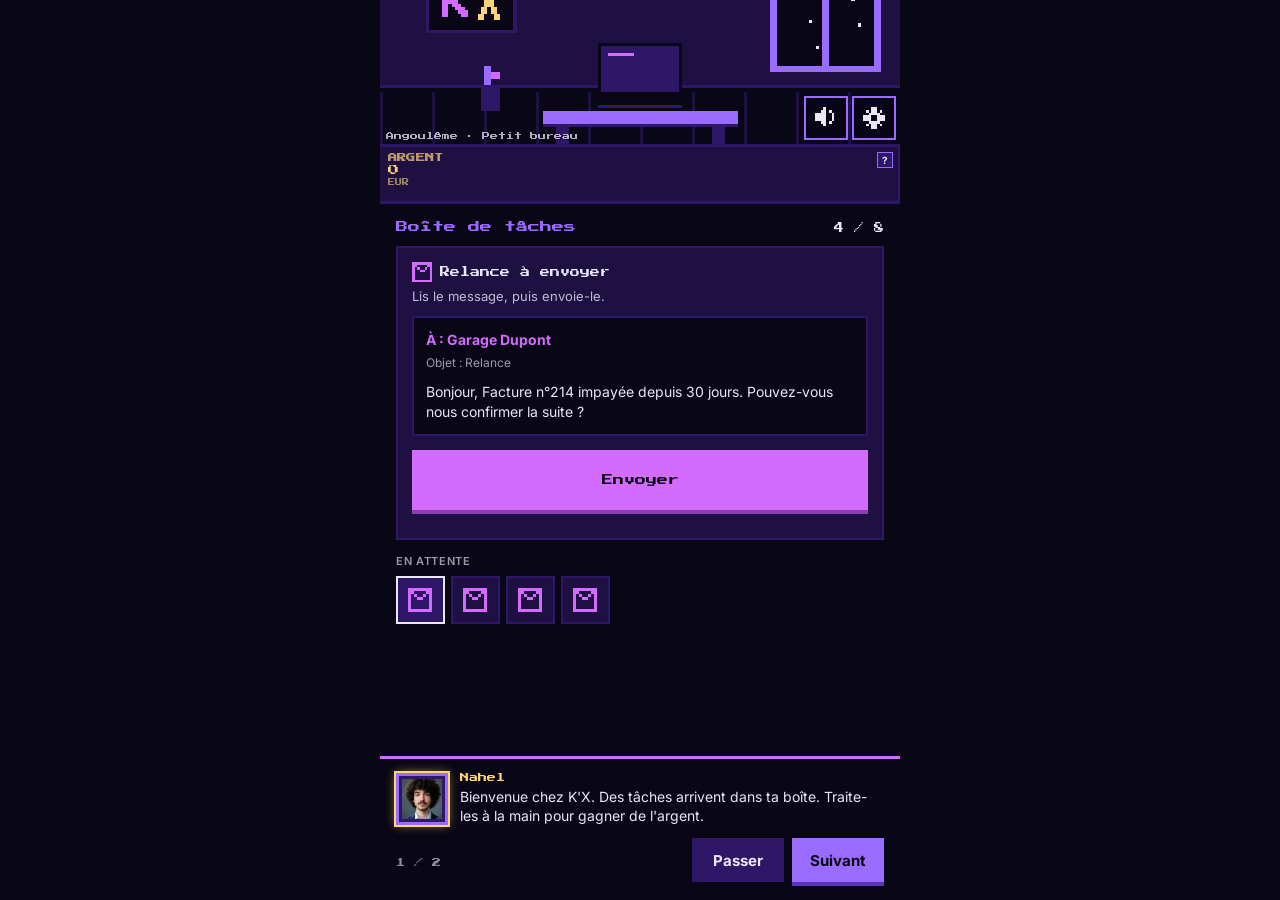
<file: index.html>
<!doctype html>
<html lang="fr">
<head>
<meta charset="utf-8">
<meta name="viewport" content="width=device-width,initial-scale=1,viewport-fit=cover,user-scalable=no">
<meta name="theme-color" content="#090615">
<meta name="mobile-web-app-capable" content="yes">
<meta name="apple-mobile-web-app-capable" content="yes">
<meta name="apple-mobile-web-app-status-bar-style" content="black-translucent">
<title>K'X Clicker</title>
<link rel="manifest" href="manifest.webmanifest">
<link rel="icon" href="assets/icons/icon-192.png">
<link rel="apple-touch-icon" href="assets/icons/icon-192.png">
<link rel="preload" href="assets/fonts/press-start-2p.woff2" as="font" type="font/woff2" crossorigin>
<link rel="stylesheet" href="css/style.css">
</head>
<body>
<div id="app">
  <header id="top">
    <div class="deskwrap">
      <canvas id="desk" aria-label="Bureau K'X"></canvas>
      <div class="deskbtns">
        <button id="btn-sound" class="iconbtn" aria-label="Couper le son"></button>
        <button id="btn-gear" class="iconbtn" aria-label="Réglages"></button>
      </div>
      <div id="desk-label" class="desklabel"></div>
      <div id="desk-hint" class="deskhint"></div>
      <div id="desk-streak" class="deskhint streakhint"></div>
    </div>
    <div class="counters">
      <button class="cnt gold" id="cell-money" data-help="money"><span class="lb">Argent</span><span class="val" id="c-money">0</span><span class="unit">EUR</span><i class="q">?</i></button>
      <button class="cnt" id="cell-hours" data-help="hours" hidden><span class="lb">Heures</span><span class="val" id="c-hours">0</span><span class="unit">H</span><i class="q">?</i></button>
      <button class="cnt gauge" id="stress-cell" data-help="stress" hidden><span class="lb">Stress</span><span class="val" id="c-stress">0 %</span><i class="bar"><b id="bar-stress"></b></i><i class="q">?</i></button>
    </div>
  </header>
  <main id="main"></main>
  <nav id="tabbar" role="tablist"></nav>
</div>
<noscript>K'X Clicker a besoin de JavaScript.</noscript>
<script type="module" src="js/main.js"></script>
</body>
</html>
</file>
<file: css/style.css>
@font-face{font-family:"PS2P";src:url(../assets/fonts/press-start-2p.woff2) format("woff2");font-display:swap}
@font-face{font-family:"Inter";src:url(../assets/fonts/inter.woff2) format("woff2");font-weight:100 900;font-display:swap}

:root{
  --n1:#090615;--n2:#1E1142;--n3:#2E1766;
  --v:#9A6BFF;--m:#D36BFF;--l:#ECE6FA;--or:#FFD479;
  --px:"PS2P",monospace;--tx:"Inter",system-ui,sans-serif;
}
*{box-sizing:border-box;-webkit-tap-highlight-color:transparent}
html,body{margin:0;height:100%;background:var(--n1);color:var(--l);font-family:var(--tx);overflow:hidden;overscroll-behavior:none;touch-action:manipulation;-webkit-user-select:none;user-select:none}
button{font:inherit;color:inherit;cursor:pointer}

#app{max-width:520px;height:100dvh;margin:0 auto;display:flex;flex-direction:column;background:var(--n1);position:relative}

/* ---- entete ---- */
#top{flex:none;padding-top:env(safe-area-inset-top)}
.deskwrap{position:relative;border-bottom:3px solid var(--n3)}
#desk{display:block;width:100%;aspect-ratio:160/72;max-height:16dvh;transition:max-height .25s ease;object-fit:cover;object-position:center 65%;image-rendering:pixelated;background:var(--n2)}
.deskbtns{position:absolute;bottom:4px;right:4px;display:flex;gap:4px}
.iconbtn{width:44px;height:44px;display:grid;place-items:center;background:rgba(9,6,21,.65);border:2px solid var(--v);color:var(--l);padding:0;position:relative}
.iconbtn:active{background:var(--n3)}
.iconbtn.off{color:#7a6ba8}
.iconbtn.off::after{content:"";position:absolute;left:8px;right:8px;top:50%;height:3px;background:var(--m);transform:rotate(-45deg)}
.deskhint{position:absolute;left:6px;bottom:16px;font:8px var(--px);color:var(--l);opacity:.75;text-shadow:1px 1px 0 var(--n1);pointer-events:none}
.desklabel{position:absolute;left:6px;bottom:4px;font:8px var(--px);color:var(--l);opacity:.75;text-shadow:1px 1px 0 var(--n1)}

.counters{display:grid;grid-auto-flow:column;grid-auto-columns:1fr;gap:0;background:var(--n2);border-bottom:3px solid var(--n3)}
.cnt{position:relative;padding:6px 4px 6px 8px;border:0;border-right:2px solid var(--n3);background:none;color:inherit;text-align:left;min-width:0;min-height:54px;display:flex;flex-direction:column;gap:3px}
.cnt[hidden]{display:none}
.cnt .q{position:absolute;top:5px;right:5px;width:16px;height:16px;display:grid;place-items:center;font:700 10px var(--tx);font-style:normal;background:var(--n3);color:var(--l);border:1px solid var(--v)}
.cnt:active{background:var(--n3)}
.cnt:last-child{border-right:0}
.cnt .lb{font-size:9px;font-weight:600;letter-spacing:.02em;text-transform:uppercase;opacity:.7;white-space:nowrap;overflow:hidden;text-overflow:ellipsis}
.cnt .val{font:11px var(--px);white-space:nowrap;overflow:hidden;text-overflow:ellipsis}
.cnt .unit{font:7px var(--px);opacity:.6}
.cnt.gold .val{color:var(--or)}
.bar{display:block;height:6px;background:var(--n1);border:1px solid var(--n3);margin-top:3px}
.bar b{display:block;height:100%;width:0;background:var(--v)}
#stress-cell .bar b{background:var(--m)}
.cnt.hot .bar b{background:#ff5d7a}
.cnt.hot .val{color:#ff5d7a}

/* ---- contenu ---- */
#main{flex:1;min-height:0;overflow-y:auto;overflow-x:hidden;padding:14px 16px 20px}
.panel[hidden]{display:none}
.h{font:12px/1.5 var(--px);color:var(--v);margin:0 0 12px}
h3.h{color:var(--or)}
.muted{opacity:.75;font-size:14px;line-height:1.5;margin:0 0 14px}
.small{font-size:12px}

.btn{display:block;width:100%;min-height:48px;margin:0 0 10px;padding:10px 14px;background:var(--v);color:var(--n1);border:0;border-bottom:4px solid #5b34b8;font:700 15px var(--tx);text-align:center}
.btn:active{transform:translateY(2px);border-bottom-width:2px}
.btn.big{min-height:64px;font:11px var(--px);background:var(--m);border-bottom-color:#8b3fb0;color:var(--n1)}
.btn.ghost{background:var(--n3);color:var(--l);border-bottom-color:var(--n1)}
.btn.danger{background:#ff5d7a;border-bottom-color:#a3283f;color:var(--n1)}

/* ---- cadres photo ---- */
.frame{display:block;flex:none;width:72px;height:72px;padding:3px;background:var(--n3);border:3px solid var(--v);box-shadow:0 0 0 2px var(--n1)}
.frame img{display:block;width:100%;height:100%;object-fit:cover}
.card.on .frame,.frame.active{box-shadow:0 0 0 2px var(--or),0 0 10px rgba(255,212,121,.6)}
.card{display:flex;gap:12px;align-items:flex-start;width:100%;text-align:left;background:var(--n2);border:2px solid var(--n3);padding:12px;margin-bottom:10px;min-height:44px}
.person .pt{display:flex;flex-direction:column;gap:3px;min-width:0}
.person .nm{font:10px/1.4 var(--px);color:var(--l)}
.person.on .nm{color:var(--or)}
.person .rl{font-size:12px;font-weight:600;color:var(--m)}
.person .ds{font-size:13px;line-height:1.4;opacity:.85}
.person .st{font-size:11px;font-weight:600;opacity:.6;margin-top:2px;text-transform:uppercase;letter-spacing:.04em}

/* ---- barre d'onglets ---- */
#tabbar{flex:none;display:flex;background:var(--n2);border-top:3px solid var(--n3);padding-bottom:env(safe-area-inset-bottom)}
.tab[hidden]{display:none}
.tab{flex:1;min-height:56px;min-width:44px;display:flex;flex-direction:column;align-items:center;justify-content:center;gap:3px;padding:4px 0;background:none;border:0;color:#8f7fc4;font:600 10px var(--tx);position:relative}
.tab.on{color:var(--l);background:var(--n3)}
.tab.on::before{content:"";position:absolute;top:0;left:12%;right:12%;height:3px;background:var(--m)}
.ico{display:block}

/* ---- modales ---- */
.overlay{position:fixed;inset:0;background:rgba(9,6,21,.8);display:grid;place-items:center;padding:16px;z-index:50}
.modal{width:100%;max-width:400px;background:var(--n2);border:3px solid var(--v);padding:16px;box-shadow:0 0 0 3px var(--n1)}
.modal p{font-size:14px;line-height:1.5;margin:0 0 14px}
.modal .row{display:flex;gap:10px}
.modal .row .btn{margin:0}

/* ---- file de taches ---- */
.qhead{display:flex;justify-content:space-between;align-items:baseline;margin-bottom:4px}
.qhead .h{margin:0}
.qcount{font:10px var(--px);color:var(--l)}
.qcount.over{color:#ff5d7a}
.stagewrap{position:relative;margin:10px 0 14px}
.stage{background:var(--n2);border:2px solid var(--n3);padding:14px;min-height:276px;display:flex;flex-direction:column;align-items:stretch}
.stitle{display:flex;align-items:center;gap:8px;font:10px/1.4 var(--px);color:var(--l);margin-bottom:6px}
.shint{margin:0 0 12px;font-size:13px;opacity:.8}
.empty{margin:auto;text-align:center;font:10px/2 var(--px);color:var(--v)}
.empty small{font:13px var(--tx);color:var(--l);opacity:.75}
.qlabel{font:600 11px var(--tx);text-transform:uppercase;letter-spacing:.06em;opacity:.65;margin:0 0 8px}
.qlist{display:grid;grid-template-columns:repeat(auto-fill,minmax(48px,1fr));gap:6px}
.chip{height:48px;display:grid;place-items:center;background:var(--n2);border:2px solid var(--n3);padding:0}
.chip.sel{border-color:var(--l);background:var(--n3)}
.t-facture{color:var(--v)} .t-relance{color:var(--m)} .t-excel{color:var(--l)} .t-rapport{color:#b99aff}

.fxlayer{position:absolute;inset:0;pointer-events:none;overflow:hidden}
.float{position:absolute;left:50%;top:38%;transform:translateX(-50%);font:14px var(--px);color:var(--or);text-shadow:2px 2px 0 var(--n1);text-align:center;animation:rise .9s ease-out forwards}
.float small{display:block;margin-top:6px;font:9px var(--px);color:var(--l)}
@keyframes rise{from{opacity:1;transform:translate(-50%,0)}to{opacity:0;transform:translate(-50%,-70px)}}
.shake{animation:shake .3s}
@keyframes shake{20%{transform:translateX(-8px)}40%{transform:translateX(8px)}60%{transform:translateX(-5px)}80%{transform:translateX(5px)}}
.ok{animation:pop .25s}
@keyframes pop{50%{transform:scale(1.04)}}

/* facture */
.g-facture,.g-relance,.g-excel,.g-rapport{display:flex;flex-direction:column;gap:14px;flex:1}
.doc{position:relative;touch-action:none;cursor:grab;background:var(--l);color:var(--n1);padding:12px 14px;display:flex;flex-direction:column;gap:4px;border-bottom:4px solid var(--v);z-index:2;min-height:96px}
.doc b{font:9px var(--px);color:var(--n3)}
.doc .l1{font-size:14px;font-weight:600;line-height:1.3}
.doc .l2{font:11px var(--px);color:var(--n3)}
.doc .dragme{margin-top:auto;font-size:11px;font-weight:600;color:var(--v);text-transform:uppercase;letter-spacing:.05em}
.doc.drag{cursor:grabbing;box-shadow:0 8px 0 rgba(0,0,0,.4)}
.doc.wide{cursor:default;touch-action:auto}
.lines{display:flex;flex-direction:column;gap:5px;margin-top:4px}
.lines i{display:block;height:4px;background:var(--v);width:90%} .lines i:nth-child(2){width:70%} .lines i:nth-child(3){width:45%}
.folders{display:grid;grid-template-columns:repeat(3,1fr);gap:8px;margin-top:auto}
.folder{min-height:64px;display:flex;flex-direction:column;align-items:center;justify-content:center;gap:6px;background:var(--n3);border:2px solid var(--v);font-size:12px;font-weight:700;text-align:center;padding:6px 2px}
.folder i{display:block;width:22px;height:14px;background:var(--v);border-top:4px solid var(--m)}
.folder.hover{background:var(--v);color:var(--n1);border-color:var(--l)}

/* relance */
.mail{background:var(--n1);border:2px solid var(--n3);padding:12px;display:flex;flex-direction:column;gap:4px;font-size:14px;line-height:1.45}
.mail .to{font-weight:700;color:var(--m)} .mail .sub{font-size:12px;opacity:.65} .mail p{margin:6px 0 0}
.g-relance .btn{margin-top:auto}

/* excel */
.sheetname{font:9px var(--px);color:var(--v)}
.grid{display:grid;grid-template-columns:repeat(3,64px);gap:6px;justify-content:center;margin:auto}
.cell{width:64px;height:64px;background:var(--n1);border:2px solid var(--n3);padding:0}
.cell.lit{background:var(--m);border-color:var(--l);animation:blink .7s steps(2) infinite}
.cell.done{background:var(--v);border-color:var(--v);animation:none}
@keyframes blink{50%{background:#8b3fb0}}

/* rapport */
.hold{position:relative;overflow:hidden;min-height:72px;margin-top:auto;background:var(--n3);border:3px solid var(--v);color:var(--l);font:700 16px var(--tx);touch-action:none;padding:0}
.hold span{position:relative;z-index:1}
.hold .fill{position:absolute;left:0;top:0;bottom:0;width:0;background:var(--m);opacity:.85}
.hold.holding{border-color:var(--l)}
.hold,.doc,.cell,.folder{-webkit-touch-callout:none}

/* messages */
#toasts{position:fixed;left:0;right:0;top:calc(env(safe-area-inset-top) + 8px);display:flex;flex-direction:column;align-items:center;gap:6px;z-index:60;pointer-events:none}
.toast{max-width:min(92vw,420px);background:var(--n2);border:2px solid var(--or);padding:10px 14px;font-size:14px;font-weight:600;animation:drop .25s ease-out}
@keyframes drop{from{transform:translateY(-14px);opacity:0}}

/* ---- generique ---- */
.gold{color:var(--or);font:11px var(--px)}
.kind{font-size:12px;font-weight:600;color:var(--m)}
.sdesc{font-size:13px;opacity:.8;line-height:1.35}
.mbody p{margin:0 0 10px;font-size:14px;line-height:1.5}
.mbody .muted{margin:0 0 6px}
.btn:disabled{opacity:.4;filter:grayscale(.6)}
.btn:disabled:active{transform:none;border-bottom-width:4px}
.small-btn{flex:none;width:auto;min-width:92px;min-height:48px;margin:0;padding:6px 10px;font:700 13px/1.25 var(--tx)}
.small-btn small{font:700 11px var(--tx);opacity:.85}
.small-btn.wide{width:100%;margin-top:8px}
.card{position:relative}
.tab .dot{position:absolute;top:6px;right:22%;width:9px;height:9px;background:var(--m);border:2px solid var(--n2);display:none}
.tab.badged .dot{display:block}

/* ---- bulles avec photo ---- */
#bubbles{position:fixed;left:0;right:0;bottom:calc(68px + env(safe-area-inset-bottom));display:flex;flex-direction:column;align-items:center;gap:6px;z-index:40;pointer-events:none;padding:0 12px}
.bubble{display:flex;gap:10px;align-items:center;width:100%;max-width:440px;background:var(--n2);border:3px solid var(--m);padding:8px 10px;animation:drop .25s ease-out}
.bubble .frame,.tuto .frame{width:52px;height:52px}
.bubble p,.tuto p{margin:0;font-size:14px;line-height:1.4}
.bubble p b,.tuto p b{display:block;font:9px var(--px);color:var(--or);margin-bottom:5px}
.frame.active{box-shadow:0 0 0 2px var(--or),0 0 10px rgba(255,212,121,.6)}
.tuto{position:fixed;left:0;right:0;bottom:0;z-index:70;background:var(--n1);border-top:3px solid var(--m);padding:14px 16px calc(14px + env(safe-area-inset-bottom));max-width:520px;margin:0 auto}
.tbody{display:flex;gap:12px;align-items:flex-start}
.tfoot{display:flex;gap:8px;align-items:center;margin-top:12px}
.tfoot span{flex:1;font:9px var(--px);opacity:.6}
.tfoot .btn{width:auto;margin:0;min-width:92px}
.tfoot .skip{background:var(--n3);color:var(--l);border-bottom-color:var(--n1)}

/* ---- alerte d'attaque ---- */
.alert{position:fixed;left:12px;right:12px;bottom:calc(68px + env(safe-area-inset-bottom));max-width:496px;margin:0 auto;z-index:45;min-height:64px;background:#ff5d7a;color:var(--n1);border:3px solid var(--l);padding:8px 12px;text-align:left;display:flex;flex-direction:column;gap:4px;animation:blinkbg .6s steps(2) infinite}
.alert.hidden{display:none}
.alert b{font:10px var(--px)} .alert .atxt{font-size:14px;font-weight:700}
.abar{display:block;height:6px;background:var(--n1)} .abar b{display:block;height:100%;background:var(--or);width:100%}
@keyframes blinkbg{50%{background:#d63f5c}}

/* ---- workflows ---- */
.card.envcard{display:flex;gap:10px;align-items:center;justify-content:space-between}
.envinfo{display:flex;flex-direction:column;gap:3px;min-width:0}
.envinfo b{font:10px var(--px);color:var(--l)} .envline{font-size:13px;opacity:.85}
.wfcard{display:block}
.wfcard.hard{border-color:#ff9f43}
.hardnote{margin:0 0 8px;padding:6px 8px;background:#ff9f43;color:var(--n1);font:700 12px var(--tx)}
.wfhead{display:flex;align-items:center;gap:8px;margin-bottom:10px}
.wfhead b{flex:1;font:10px/1.4 var(--px);min-width:0}
.pill{font:8px var(--px);padding:5px 7px;background:var(--n3);color:var(--l);white-space:nowrap}
.pill.st-ok{background:var(--v);color:var(--n1)} .pill.st-crashed,.pill.st-paused{background:#ff5d7a;color:var(--n1)}
.slots{display:flex;gap:6px}
.slot{flex:1;min-width:0;min-height:76px;background:var(--n1);border:2px dashed var(--n3);padding:5px 3px;display:flex;flex-direction:column;align-items:center;justify-content:center;gap:3px;text-align:center}
.slot.filled{border-style:solid;border-color:var(--v);background:var(--n3)}
.slot small{font:700 9px var(--tx);opacity:.65;letter-spacing:0;white-space:nowrap}
.slot b{font-size:10px;line-height:1.2;font-weight:700;overflow-wrap:anywhere}
.slot b.plus{font:16px var(--px);color:var(--v)}
.slot em{font-style:normal;font-size:10px;color:var(--m);font-weight:700}
.wfstats{font-size:13px;margin-top:10px;color:var(--l)} .wfnote{font-size:12px;opacity:.7;margin-top:4px;line-height:1.4}
.opt-block{display:block;width:100%;text-align:left;background:var(--n3);border:2px solid var(--v);padding:10px;margin-bottom:8px;min-height:56px}
.opt-block.cur{border-color:var(--or)}
.opt-block b{display:block;font-size:14px} .opt-block span{font-size:12px;opacity:.8}
.shoprow{display:flex;gap:10px;align-items:center;justify-content:space-between}
.shoprow.locked{opacity:.55}
.sinfo{display:flex;flex-direction:column;gap:3px;min-width:0} .sinfo b{font-size:14px}

/* ---- clients ---- */
.income{margin:0 0 10px;font:10px var(--px);color:var(--or)}
.client{display:flex;gap:10px;align-items:center;justify-content:space-between}
.cinfo{display:flex;flex-direction:column;gap:4px;min-width:0;flex:1}
.cinfo b{font-size:15px}
.ctasks{display:flex;gap:6px}
.sat{height:8px!important} .satline{font-size:12px;opacity:.85}
.client.offer{border-color:var(--v)}

/* ---- equipe ---- */
.person.locked{opacity:.6} .person.locked .frame img{filter:grayscale(1) brightness(.6)}
.person .fx{font-size:12px;font-weight:600;color:var(--l);margin-top:2px}
.person .acts{display:block}
.person .pt{flex:1}

/* ---- agence & succes ---- */
.citycard{display:flex;flex-direction:column;gap:4px} .citycard b{font:12px var(--px);color:var(--or)}
.cityrow{display:flex;justify-content:space-between;align-items:center;min-height:44px}
.cityrow.cur{border-color:var(--v)} .cityrow.done{opacity:.6} .cityrow b{font:10px var(--px)}
.ach{display:flex;gap:12px;align-items:center;opacity:.55}
.ach.got{opacity:1;border-color:var(--v)}
.medal{flex:none;width:40px;height:40px;display:grid;place-items:center;background:var(--n1);border:2px solid var(--n3);font:9px var(--px);color:var(--n3)}
.ach.got .medal{border-color:var(--or);color:var(--or)}

/* ---- devis ---- */
.dl{display:flex;justify-content:space-between;font-size:14px;border-bottom:1px solid #cfc3ee;padding:2px 0}
.dl i{font-style:normal}
.g-choice{display:flex;flex-direction:column;gap:14px;flex:1}
.opts{display:grid;grid-template-columns:repeat(3,1fr);gap:8px;margin-top:auto}
.opts .btn{margin:0;font:10px var(--px);min-height:56px}
.autoline{margin:12px 0 0;font-size:12px;opacity:.75;line-height:1.5}

/* ---- mode triche ---- */
.cheatbadge{position:absolute;left:50%;transform:translateX(-50%);top:6px;min-height:28px;padding:4px 8px;background:#ff5d7a;color:var(--n1);border:2px solid var(--n1);font:8px var(--px);z-index:2}
.cheatbadge.hidden{display:none}
.cheatrow{margin-bottom:6px}
.seg{display:grid;grid-template-columns:repeat(5,1fr);gap:6px}
.segbtn{min-height:44px;background:var(--n3);border:2px solid var(--n3);font:10px var(--px);color:var(--l);padding:0}
.segbtn.on{background:var(--m);border-color:var(--l);color:var(--n1)}
.modal{max-height:92dvh;overflow-y:auto}

/* ---- debut de partie : pas de barre d'onglets tant qu'il n'y a qu'un onglet ---- */
body.notabs #tabbar{display:none}
body.notabs #bubbles,body.notabs .alert{bottom:calc(14px + env(safe-area-inset-bottom))}

/* ---- automatisation, clients, equipe (simplifies) ---- */
.wflevel{font-size:14px;font-weight:700;margin-bottom:6px}
.wfcard .btn{margin-top:10px}
.toggle{display:flex;gap:10px;align-items:center;width:100%;min-height:52px;text-align:left;background:var(--n1);border:2px solid var(--n3);padding:8px 10px;margin-top:8px}
.toggle i{flex:none;width:36px;height:20px;background:var(--n3);border:2px solid var(--v);position:relative}
.toggle i::after{content:"";position:absolute;top:2px;left:2px;width:12px;height:12px;background:var(--l)}
.toggle.on i{background:var(--v)} .toggle.on i::after{left:16px;background:var(--n1)}
.toggle b{display:block;font-size:13px} .toggle small{display:block;font-size:12px;opacity:.75;margin-top:2px}
.warn{margin:10px 0 0;font-size:13px;color:#ff9db0;line-height:1.4}
.dpill{white-space:nowrap;flex:none;margin-left:auto;font:8px var(--px);padding:5px 7px;background:var(--m);color:var(--n1)}
.helpbtn{flex:none;width:44px;height:44px;margin:-10px -10px -10px 0;background:none;border:0;padding:0;display:grid;place-items:center}
.helpbtn i{display:grid;place-items:center;width:22px;height:22px;background:var(--n3);border:2px solid var(--v);color:var(--l);font:700 12px var(--tx);font-style:normal}
.credcard{display:flex;flex-direction:column;align-items:stretch;gap:6px}
.credhead{display:flex;justify-content:space-between;align-items:center;min-height:24px}
.credhead b{font:10px var(--px)} .credval{font:10px var(--px);margin-left:auto;margin-right:12px}
.fin{font-size:12px;opacity:.8}
.need{font-size:12px}
.serv.good{color:var(--l)} .serv.mid{color:var(--m)} .serv.bad{color:#ff7a93}
.staffrow{display:flex;gap:6px;align-items:center;min-height:30px}
.staffrow em{font-size:12px;opacity:.6}
.frame.mini{width:30px;height:30px;padding:1px;border-width:2px;box-shadow:none}
.frame.ini{display:grid;place-items:center}
.frame.ini b{font:15px var(--px);color:var(--n1)}
.frame.mini.ini b{font-size:9px}
.frame.ini.tier1{background:#b9a3ee} .frame.ini.tier2{background:#9A6BFF} .frame.ini.tier3{background:#D36BFF} .frame.ini.tier4{background:#ECE6FA} .frame.ini.tier5{background:#FFD479}
.emp{display:flex;gap:12px;align-items:center}
.emp .pt{display:flex;flex-direction:column;gap:3px;flex:1;min-width:0}
.emp .btn{flex:none}
.optrow{display:flex;gap:10px;align-items:center}
.optrow .frame{width:44px;height:44px}
.cinfo .serv,.cinfo .need{font-size:12px;line-height:1.35}
.bubble{pointer-events:auto;cursor:pointer}
.emp .frame{width:56px;height:56px}
.emp .frame.ini b{font-size:12px}
.emp .nm{font:10px/1.4 var(--px);color:var(--l)}
.emp .rl{font-size:12px;font-weight:600;color:var(--m)}
.emp .fx{font-size:12px;color:var(--l)}
.emp .ds{font-size:12px;opacity:.8}
.emp .small-btn{min-width:84px}

/* ---- publicite, bureau, capacite, evenements ---- */
.adcard{display:flex;gap:10px;align-items:center;justify-content:space-between}
.adbar{height:8px!important}
.adline{min-height:16px}
.capcard{display:flex;flex-direction:column;align-items:stretch;gap:8px}
.capval{font:9px var(--px);margin-left:auto}
.chips{display:flex;flex-wrap:wrap;gap:6px}
.chip2{font-size:11px;font-weight:700;padding:5px 8px;border:2px solid var(--v);white-space:nowrap}
.chip2.busy{background:var(--v);color:var(--n1)} .chip2.free{background:none;color:var(--l)}
.officecard{display:flex;gap:10px;align-items:center;justify-content:space-between}
.officecard b{font:10px var(--px)}
.btncol{display:flex;flex-direction:column;gap:6px;flex:none}
.fx.boost{color:var(--m);font-weight:700}
.bubble i.good{font-style:normal;font-weight:700;color:var(--l);margin-right:4px}
.bubble i.bad{font-style:normal;font-weight:700;color:#ff9db0;margin-right:4px}
.instbar{margin-top:8px}
.tuto strong{display:block;font-size:15px;margin-bottom:4px}
.client>.frame,.offer>.frame{width:52px;height:52px}
.tuto{max-height:70dvh;overflow-y:auto}
.float.step{font-size:10px;color:var(--l)}

/* ---- clients : evolution, rangs, boutons ---- */
.evol{font-size:12px;line-height:1.4;opacity:.9}
.evol.up{color:var(--l)} .evol.down{color:var(--m)} .evol.crit{color:#ff7a93;font-weight:700}
.tiercard{display:flex;flex-direction:column;align-items:stretch;gap:6px}
.tierrow{display:flex;justify-content:space-between;gap:10px;font-size:12px;line-height:1.35}
.tierrow b{font-size:13px;flex:none} .tierrow span{text-align:right;opacity:.85}
.tierrow.lock b{opacity:.55} .tierrow.ok b{color:var(--l)}
.qhead .helpbtn{margin:-10px 0 -10px 4px}
.person .acts .btn+.btn{margin-top:6px}
.howcard{display:flex;flex-direction:column;align-items:stretch;gap:8px}
.howcard p{margin:0;font-size:13px;line-height:1.5}
.totalcard{display:flex;flex-direction:column;align-items:stretch;gap:4px}
.totval{font:16px var(--px);color:var(--or)}
.agencycard{display:flex;gap:10px;align-items:center;justify-content:space-between}
.agencycard.cur{border-color:var(--v);background:var(--n3)}
.rebirthcard{display:flex;flex-direction:column;align-items:stretch;gap:10px}
.rebirthcard .btn{width:100%}

/* ---- petits effets ---- */
.moneypop{position:fixed;z-index:80;transform:translate(-50%,-50%);font:12px var(--px);color:var(--or);text-shadow:2px 2px 0 var(--n1);pointer-events:none;animation:moneyjump 1.2s ease-out forwards}
@keyframes moneyjump{0%{opacity:0;transform:translate(-50%,-10%) scale(.7)}15%{opacity:1;transform:translate(-50%,-70%) scale(1.25)}35%{transform:translate(-50%,-50%) scale(1)}100%{opacity:0;transform:translate(-50%,-190%) scale(1)}}
#bpills{position:absolute;left:6px;top:6px;display:flex;flex-direction:column;align-items:flex-start;gap:3px;pointer-events:none;z-index:2}
.bpill{font:8px var(--px);padding:5px 7px;background:var(--or);color:var(--n1);border:2px solid var(--n1)}
#top.expanded #desk{max-height:60dvh}
#desk{cursor:pointer}

/* ---- rarete : bordure de couleur de la photo ---- */
.frame.rar-peu_commun{border-color:#5cf0a0} .frame.rar-rare{border-color:#4fa8ff}
.frame.rar-epique{border-color:#D36BFF;box-shadow:0 0 0 2px var(--n1),0 0 8px rgba(211,107,255,.7)}
.frame.rar-legendaire{border-color:#FFD479;box-shadow:0 0 0 2px var(--n1),0 0 10px rgba(255,212,121,.9)}
.frame.rar-mythique{border-color:#ff9f43;box-shadow:0 0 0 2px var(--n1),0 0 12px rgba(255,159,67,.95)}
.frame.rar-supreme{border-color:#ff5d7a;box-shadow:0 0 0 2px var(--n1),0 0 14px rgba(255,93,122,1)}
.streakhint{bottom:28px}
#thanks{position:fixed;left:0;right:0;bottom:calc(150px + env(safe-area-inset-bottom));display:flex;justify-content:center;z-index:41;pointer-events:none;padding:0 12px}
.bubble.thanks{border-color:var(--or);color:var(--l);text-align:left;font-family:var(--tx);animation:drop .25s ease-out}
.bubble.thanks .prime{display:block;margin-top:4px;font-size:12px;font-weight:700;color:var(--or)}

/* ---- boutons du haut : Quetes et Hackers ---- */
.sidebtns{position:absolute;top:4px;right:4px;display:flex;gap:4px;z-index:2}
.sidebtn{min-width:56px;height:44px;display:flex;flex-direction:column;align-items:center;justify-content:center;gap:3px;background:rgba(9,6,21,.65);border:2px solid var(--v);color:var(--l);padding:2px 6px;position:relative;font:6px var(--px)}
.sidebtn[hidden]{display:none} .sidebtn:active{background:var(--n3)}
.sbn{display:none;position:absolute;top:-7px;right:-7px;min-width:18px;height:18px;padding:0 3px;background:var(--m);color:var(--n1);font:700 11px var(--tx);font-style:normal;place-items:center;border:2px solid var(--n1)}
.modal.sheet{max-width:440px;max-height:82dvh}
.modal.sheet .qhead{align-items:center;margin-bottom:10px} .modal.sheet .qhead .btn{width:auto;margin:0}
</file>
